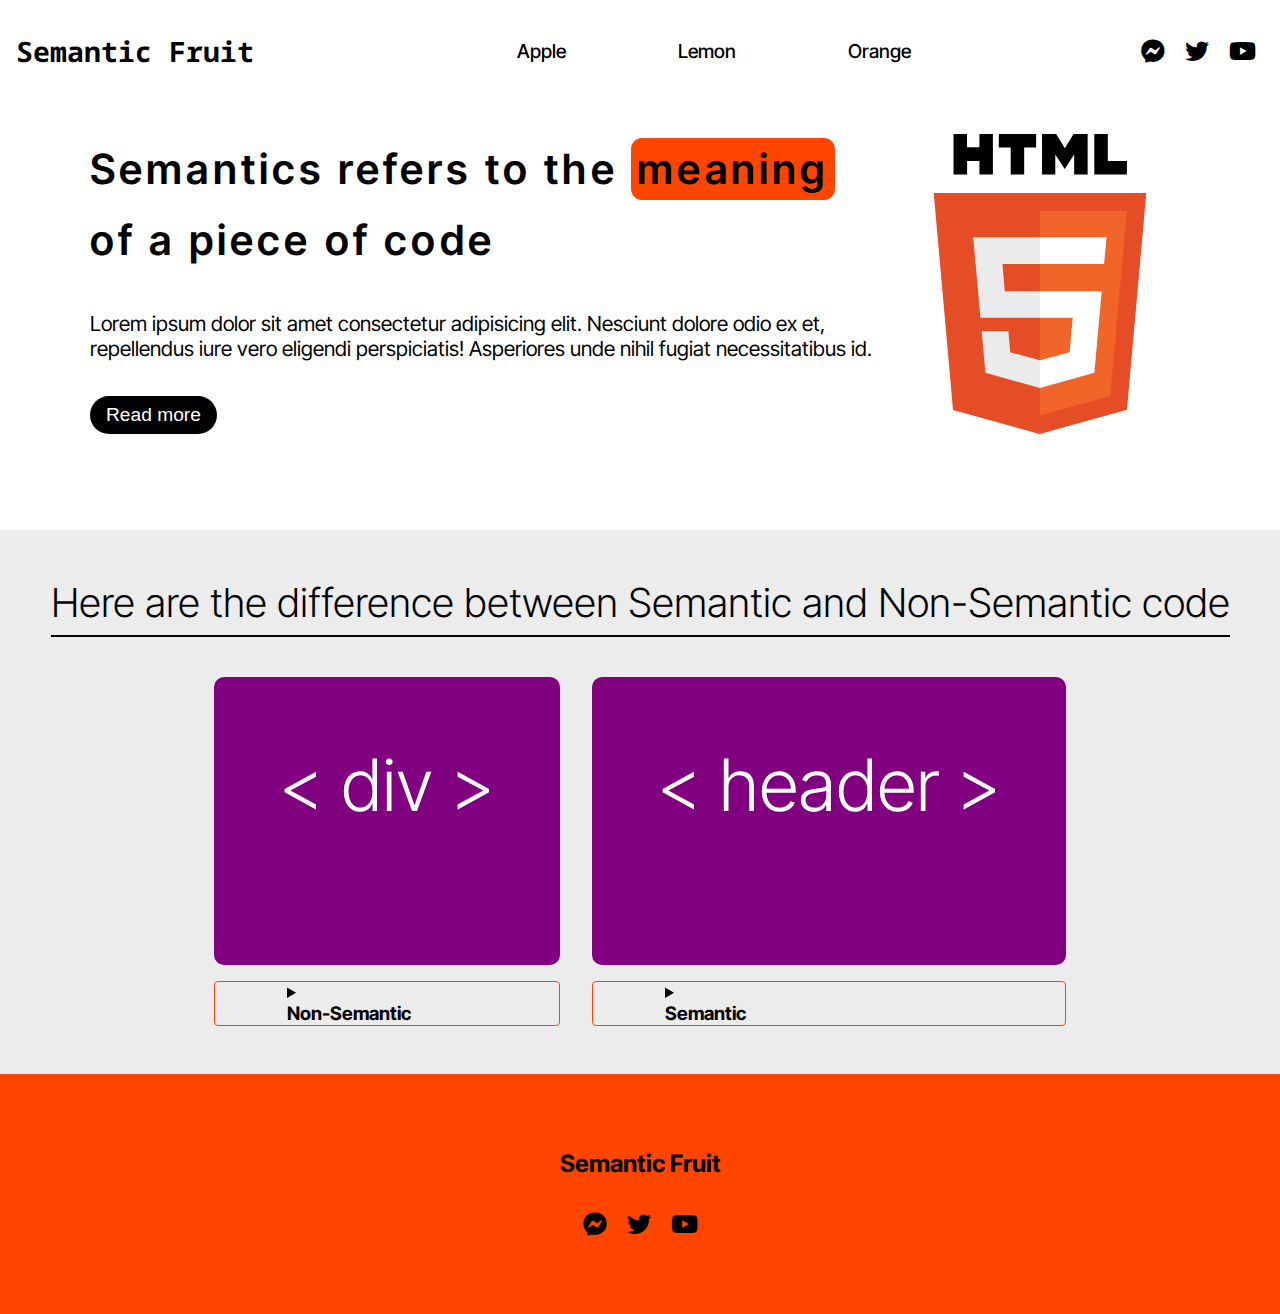
<file: index.html>
<!DOCTYPE html>
<html lang="en">
<head>
    <meta charset="UTF-8">
    <meta http-equiv="X-UA-Compatible" content="IE=edge">
    <meta name="viewport" content="width=device-width, initial-scale=1.0">
    <title>Semantic Fruit</title>
    <link rel="stylesheet" href="/css/styles.css">
    <link rel="stylesheet" href="/css/fontstyles.css">
    <link rel="stylesheet" href="/css/components.css">
    <link rel="stylesheet" href="/css/mediaquery.css">
    <link rel="stylesheet" href="/css/spacer.css">
    <link rel="stylesheet" href="https://cdnjs.cloudflare.com/ajax/libs/font-awesome/6.2.0/css/all.min.css">

    <link rel="preconnect" href="https://fonts.googleapis.com">
    <link rel="preconnect" href="https://fonts.gstatic.com" crossorigin>
    <link href="https://fonts.googleapis.com/css2?family=Noto+Sans+Mono:wght@600&display=swap" rel="stylesheet">
    <link href="https://fonts.googleapis.com/css2?family=Inter+Tight:wght@100;200;300;400;500;600;700;800;900&display=swap" rel="stylesheet">

</head>
<body>
    <!-- HEADER -->
    <header class="page-header">
        <div class="page-logo">
            <h3><a href="index.html">Semantic Fruit</a></h3>
        </div>
        <nav>
            <ul class="page-nav">
                <li><a class="page-links" href="apple.html">Apple</a></li>
                <li><a class="page-links" href="lemon.html">Lemon</a></li>
                <li><a class="page-links" href="orange.html">Orange</a></li>
            </ul>
        </nav>
        <section class="social-icons">
            <a href="#"><i class="fa-brands fa-facebook-messenger"></i></a>
            <a href="#"><i class="fa-brands fa-twitter"></i></a>
            <a href="#"><i class="fa-brands fa-youtube"></i></a>
        </section>
    </header>

    <!-- HERO -->
    <section class="page-hero">
        <header class="hero-col-1">
            <h3 class="hero-caption">Semantics refers to the <mark class="mark-1">meaning</mark> of a piece of code</h3>
            <p class="hero-semicaption">Lorem ipsum dolor sit amet consectetur adipisicing elit. Nesciunt dolore odio ex et, repellendus iure vero eligendi perspiciatis! Asperiores unde nihil fugiat necessitatibus id.</p>
            <button class="btn-1">Read more</button>
        </header>
        <img class="hero-image" src="/images/HTML5_logo.svg" alt="html5">
    </section>



    <!-- SECTION ONE -->

    <section class="section-example-1">
        <header>
            <h1>Here are the difference between Semantic and Non-Semantic code</h1>
            <hr class="hr-line-1">
        </header>
        <main>
            <section>
                <div class="box-1">
                    <h2>< div ></h2>
                </div>
                <details>
                    <summary><h3>Non-Semantic</h3></summary>
                    <p>This is not a good code for Semantic HTML</p>
                </details>
            </section>
            <section>
                <div class="box-1">
                    <h2>< header ></h2>
                </div>
                <details>
                    <summary><h3>Semantic</h3></summary>
                    <p>This is a good code for Semantic HTML</p>
                </details>
            </section>
        </main>
    </section>


    <!-- FOOTER -->

    <footer>
        <section>
            <h2>Semantic Fruit</h2>
        </section>

        <section class="social-icons">
            <a href="#"><i class="fa-brands fa-facebook-messenger"></i></a>
            <a href="#"><i class="fa-brands fa-twitter"></i></a>
            <a href="#"><i class="fa-brands fa-youtube"></i></a>
        </section>
    </footer>

</body>
</html>
</file>
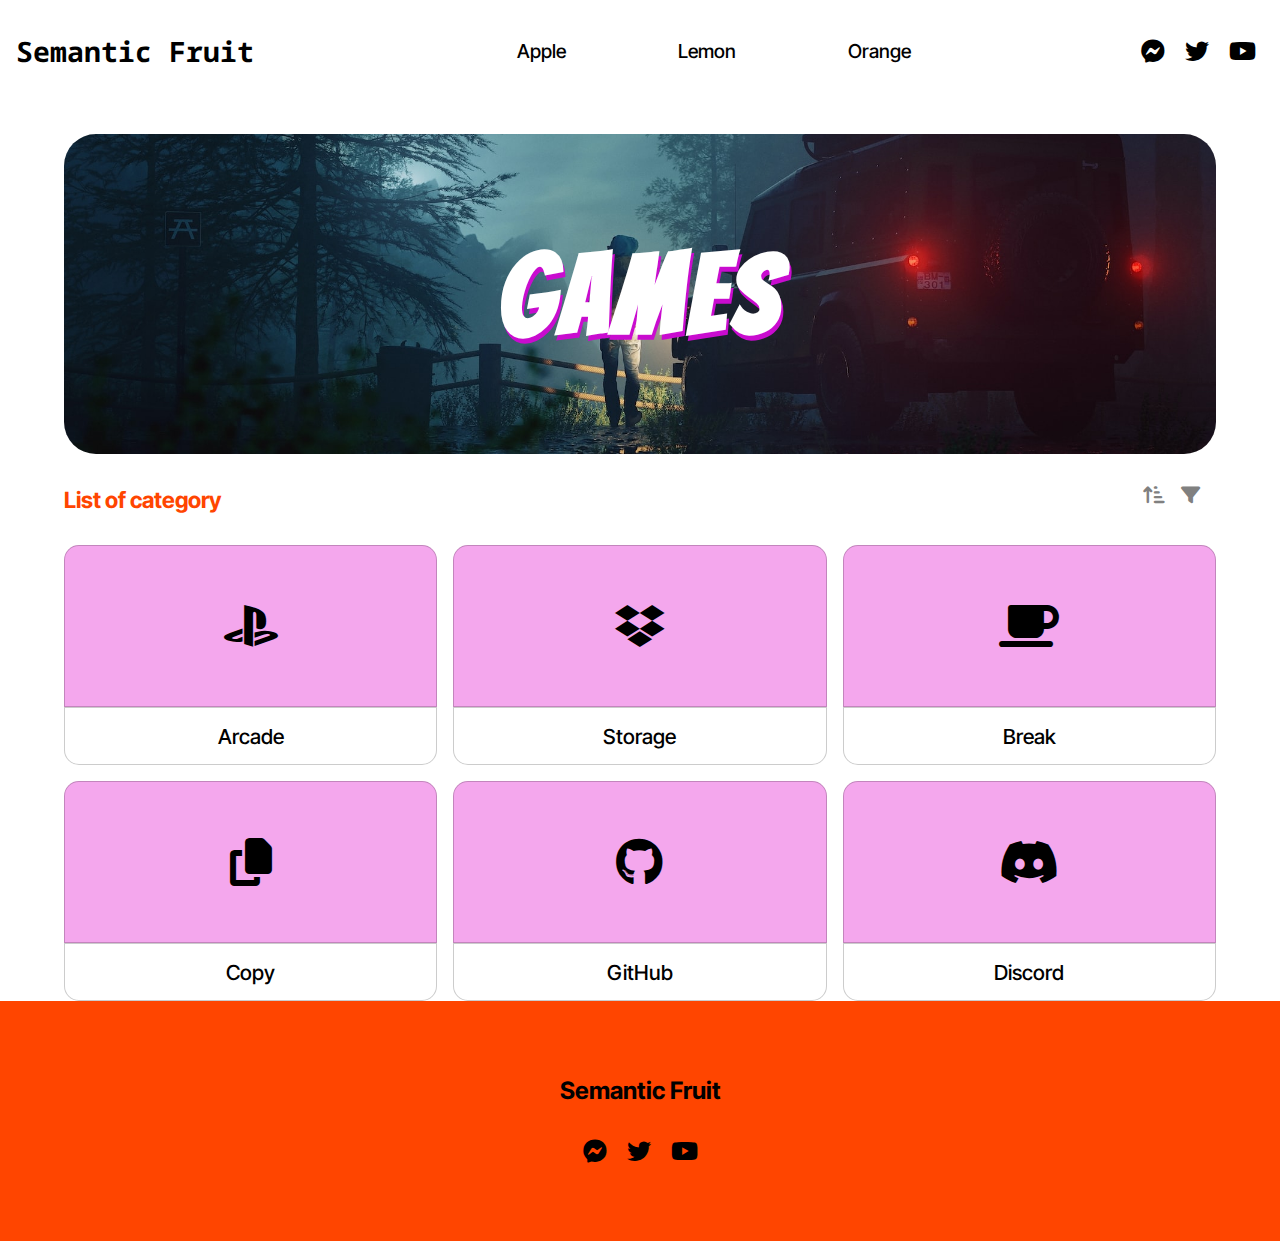
<file: apple.html>
<!DOCTYPE html>
<html lang="en">
<head>
    <meta charset="UTF-8">
    <meta http-equiv="X-UA-Compatible" content="IE=edge">
    <meta name="viewport" content="width=device-width, initial-scale=1.0">
    <title>Semantic Fruit</title>
    <link rel="stylesheet" href="/css/styles.css">
    <link rel="stylesheet" href="/css/fontstyles.css">
    <link rel="stylesheet" href="/css/components.css">
    <link rel="stylesheet" href="/css/mediaquery.css">
    <link rel="stylesheet" href="/css/spacer.css">
    <link rel="stylesheet" href="https://cdnjs.cloudflare.com/ajax/libs/font-awesome/6.2.0/css/all.min.css">

    <link rel="preconnect" href="https://fonts.googleapis.com">
    <link rel="preconnect" href="https://fonts.gstatic.com" crossorigin>
    <link href="https://fonts.googleapis.com/css2?family=Noto+Sans+Mono:wght@600&display=swap" rel="stylesheet">
    <link href="https://fonts.googleapis.com/css2?family=Inter+Tight:wght@100;200;300;400;500;600;700;800;900&display=swap" rel="stylesheet">
    <link href="https://fonts.googleapis.com/css2?family=Bangers&display=swap" rel="stylesheet">

</head>
<body>
    <!-- HEADER -->
    <header class="page-header">
        <div class="page-logo">
            <h3><a href="index.html">Semantic Fruit</a></h3>
        </div>
        <nav>
            <ul class="page-nav">
                <li><a class="page-links" href="apple.html">Apple</a></li>
                <li><a class="page-links" href="lemon.html">Lemon</a></li>
                <li><a class="page-links" href="orange.html">Orange</a></li>
            </ul>
        </nav>
        <section class="social-icons">
            <a href="#"><i class="fa-brands fa-facebook-messenger"></i></a>
            <a href="#"><i class="fa-brands fa-twitter"></i></a>
            <a href="#"><i class="fa-brands fa-youtube"></i></a>
        </section>
    </header>

    <section class="section-games">
        <!-- Page header -->
        <header class="head-games">
            <h1>Games</h1>
        </header>
        <!-- Sub header -->
        <aside>
            <header>
                <h3>List of category</h3>
            </header>
            <section class="filter-buttons">
                <i class="fa-solid fa-arrow-up-short-wide"></i>
                <i class="fa-sharp fa-solid fa-filter"></i>
            </section>
        </aside>
        <!-- ALL ITEMS -->
        <main class="product-item-all">
            <section class="product-item">
                <a href="#">
                    <header>
                        <i class="fa-brands fa-playstation"></i>
                    </header>
                    <main>
                        <p>Arcade</p>
                    </main>
                </a>
            </section>
            <section class="product-item">
                <a href="#">
                    <header>
                        <i class="fa-brands fa-dropbox"></i>
                    </header>
                    <main>
                        <p>Storage</p>
                    </main>
                </a>
            </section>
            <section class="product-item">
                <a href="#">
                    <header>
                        <i class="fa-solid fa-mug-saucer"></i>
                    </header>
                    <main>
                        <p>Break</p>
                    </main>
                </a>
            </section>
            <section class="product-item">
                <a href="#">
                    <header>
                        <i class="fa-solid fa-copy"></i>
                    </header>
                    <main>
                        <p>Copy</p>
                    </main>
                </a>
            </section>
            <section class="product-item">
                <a href="#">
                    <header>
                        <i class="fa-brands fa-github"></i>
                    </header>
                    <main>
                        <p>GitHub</p>
                    </main>
                </a>
            </section>
            <section class="product-item">
                <a href="#">
                    <header>
                        <i class="fa-brands fa-discord"></i>
                    </header>
                    <main>
                        <p>Discord</p>
                    </main>
                </a>
            </section>
        </main>

    </section>

    <!-- FOOTER -->

    <footer>
        <section>
            <h2>Semantic Fruit</h2>
        </section>

        <section class="social-icons">
            <a href="#"><i class="fa-brands fa-facebook-messenger"></i></a>
            <a href="#"><i class="fa-brands fa-twitter"></i></a>
            <a href="#"><i class="fa-brands fa-youtube"></i></a>
        </section>
    </footer>

</body>
</html>
</file>
<file: css/styles.css>
* {
    margin: 0;
}

:root {
    --main-color: orangered;
}

body {
    font-family: 'Inter Tight', sans-serif;
    background-color: white;
}

/* Header */

.page-header {
    display: flex;
    justify-content: space-between;
    align-items: center;
    margin-top: 1rem;
    margin-bottom: 3rem;
    padding: 1rem;
}

.social-icons > a {
    color: black;
    padding: 0.5rem;
    font-size: 1.5rem;
    transition: 300ms ease;
}

.social-icons > a:hover {
    color: var(--main-color);
    font-size: 2rem;
}

.page-logo {
    font-family: 'Noto Sans Mono', monospace;
    font-size: 1.5rem;
}

.page-logo a {
    color: black;
    text-decoration: none;
    transition: 300ms;
}

.page-logo a:hover {
    color: var(--main-color);
}

nav > ul > li {
    list-style: none;
    text-decoration: none;
}

nav > ul li > a {
    color: black;
    text-decoration: none;
}

.page-nav {
    display: flex;
    flex-direction: row;
    gap: 1rem;
}

.page-links {
    font-size: 1.2rem;
    font-weight: 500;
    border-radius: 30px;
    background-color: white;
    padding: 1rem 3rem;
    transition: 200ms;
}

.page-links:hover {
    color: white;
    background-color: var(--main-color);
}

/* HERO */


.page-hero {
    display: flex;
    flex-direction: row;
    justify-content: center;
    max-width: 100vw;

    margin-bottom: 6rem;
}

.hero-col-1 {
    display: flex;
    flex-direction: column;
    align-items: flex-start;
    justify-content: space-between;
    gap: 1.5rem;
    max-width: 800px;
}

.hero-image {
    max-height: 300px;
}


/* Section - One */

.section-example-1 {
    display: flex;
    flex-direction: column;
    align-items: center;
    justify-content: space-around;
    min-height: 25rem;
    background-color: rgb(236, 236, 236);
    padding-top: 3rem;
    padding-bottom: 3rem;
}

.box-1 {
    font-size: 3rem;
    color: white;
    text-align: center;
    background-color: purple;

    padding: 4rem;
    border-radius: 10px;

    min-height: 10rem;
    margin-bottom: 1rem;
    margin-top: 2rem;
}



.section-example-1 > main {
    display: flex;
    flex-direction: row;
    gap: 2rem;
}



/****** Apple ******/

.section-games {

    width: 90%;
    margin: 0 auto;
}

.head-games {
    display: grid;
    justify-content: center;
    align-items: center;
    /**/
    background-image: url(/images/pexels-02.jpg);
    background-repeat: no-repeat;
    background-position: center;
    background-size: cover;
    /**/
    min-height: 20rem;
    border-radius: 2rem;
}


.head-games > h1 {
    color: white;
    font-size: 7rem;
    letter-spacing: 5px;
    font-family: 'Bangers', cursive;
    /**/
    text-shadow: #c90ccf 2px 5px;
}


.section-games > aside {
    display: flex;
    justify-content: space-between;
    margin-top: 2rem;
    margin-bottom: 2rem;
}

.filter-buttons {
    display: flex;
    flex-direction: row;
    gap: 1rem;
    margin-right: 1rem;
}


.filter-buttons > i {
    color: gray;
    font-size: 1.2rem;
}

.filter-buttons > i:hover {
    color: var(--main-color);
}

.section-games > aside > header {
    color: var(--main-color);
    font-size: 1.2rem;
}

/* Product Item */



.product-item > a {
    color: black;
    text-decoration: none;

    font-size: 1.3rem;
    font-weight: 500;
}

.product-item > a > header > i {
    font-size: 3rem;
}

.product-item > a > header {
    color: black;
    background-color: #F4A7ED;
    min-height: 10rem;
    /**/
    display: grid;
    justify-content: center;
    align-items: center;
    /**/
    border: 1px solid rgba(0, 0, 0, 0.2);
    border-radius: 15px 15px 0 0;
    /**/
    transition: 300ms;
}

.product-item > a > header:hover {
    color: rgb(229, 177, 255);
    background-color: blueviolet;
}


.product-item > a > main {
    background-color: rgb(255, 255, 255);
    min-height: 3.5rem;
    /**/
    display: grid;
    justify-content: center;
    align-items: center;
    /**/
    border: 1px solid rgba(0, 0, 0, 0.2);
    border-radius: 0 0 15px 15px;
}

.product-item-all {
    display: grid;
    grid-template-columns: repeat(3, 1fr);
    gap: 1rem;
}



/* Footer */

footer {
    background-color: var(--main-color);
    min-height: 15rem;

    display: flex;
    flex-direction: column;
    align-items: center;
    justify-content: center;
    gap: 2rem;
}
</file>
<file: css/fontstyles.css>
.hero-caption {
    font-size: 2.6rem;
    font-weight: 600;
    line-height: 1.7em;
    letter-spacing: .1em;
}

.hero-semicaption {
    font-size: 1.3rem;
}

.section-example-1 > header > h1 {
    font-size: 2.5rem;
    font-weight: 300;
}

.box-1 > h2 {
    font-weight: 300;
}
</file>
<file: css/components.css>
.btn-1 {
    border: transparent;
    color: white;
    background-color: black;
    padding: 0.5rem 1rem;

    font-size: 1.2rem;
    border-radius: 30px;
}

.hr-line-1 {
    border: 1px solid black;
    margin-top: .5em;
    margin-bottom: .5em;
}

.mark-1 {
    background-color: var(--main-color);
    padding: .4rem;
    border-radius: .7rem;
}

/* Summary */

details {
    border: 1px solid var(--main-color);
    border-radius: 4px;
    padding: .5em 5em 0;
}

summary {
    font-weight: bold;
    margin: -.5em -.5em 0;
}

details[open] {
    padding: .5em;
}

details[open] summary {
    border-bottom: 1px solid var(--main-color);
    margin-bottom: .5em;
}
</file>
<file: css/mediaquery.css>
@media screen and (max-width: 600px) {
    .page-hero {
        display: flex;
        flex-direction: column;
    }
  }
</file>
<file: css/spacer.css>
.spacer-1 {
    margin-top: .5rem;
    margin-bottom: .5rem;
}

.spacer-2 {
    margin-top: 1rem;
    margin-bottom: 1rem;
}

.spacer-3 {
    margin-top: 2rem;
    margin-bottom: 2rem;
}

.spacer-4 {
    margin-top: 3rem;
    margin-bottom: 3rem;
}
</file>
